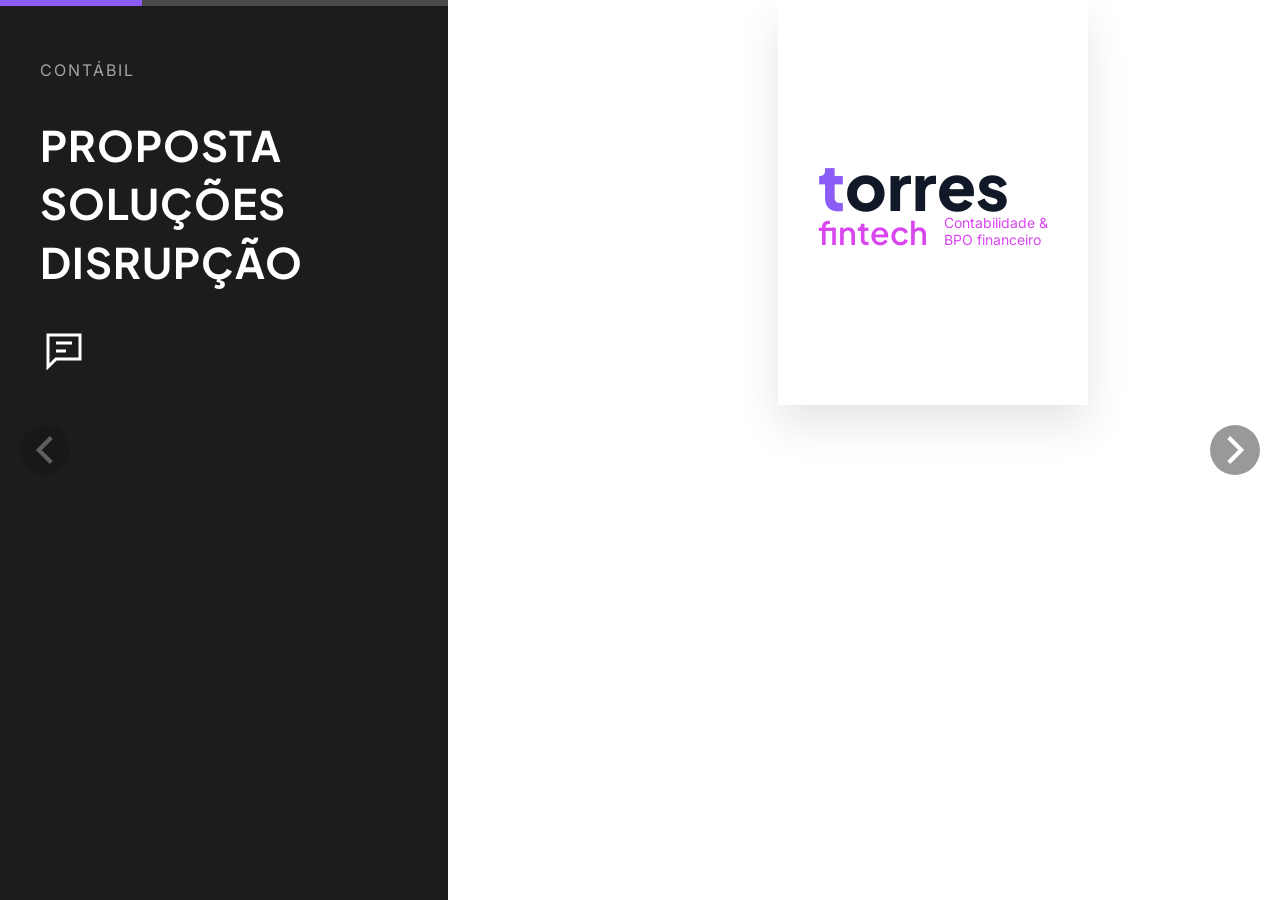
<file: proposta.html>
<!DOCTYPE html>
<html lang="pt-BR">
<head>
    <meta charset="UTF-8">
    <meta name="viewport" content="width=device-width, initial-scale=1.0, maximum-scale=1.0, user-scalable=no">
    <title>Proposta | Torres Fintech</title>
    <!-- Fontes (Google Fonts) -->
    <link rel="preconnect" href="https://fonts.googleapis.com">
    <link rel="preconnect" href="https://fonts.gstatic.com" crossorigin>
    <link href="https://fonts.googleapis.com/css2?family=Inter:wght@300;400;500;600;700;800;900&family=Plus+Jakarta+Sans:wght@400;500;600;700;800;900&display=swap" rel="stylesheet">
    <!-- Estilos específicos da apresentação -->
    <link rel="stylesheet" href="proposta.css?v=3">
</head>
<body>
    <div class="presentation-container" id="presentation">
        
        <!-- Barra superior de progresso -->
        <div class="progress-bar">
            <div class="progress-fill" id="progressFill"></div>
        </div>

        <!-- Botões de navegação lateral -->
        <button class="nav-btn prev-btn" id="prevBtn" aria-label="Slide anterior">
            <svg viewBox="0 0 24 24" fill="none" stroke="currentColor" stroke-width="2"><polyline points="15 18 9 12 15 6"></polyline></svg>
        </button>
        <button class="nav-btn next-btn" id="nextBtn" aria-label="Próximo slide">
            <svg viewBox="0 0 24 24" fill="none" stroke="currentColor" stroke-width="2"><polyline points="9 18 15 12 9 6"></polyline></svg>
        </button>

        <!-- WRAPPER DOS SLIDES -->
        <div class="slides-wrapper" id="slidesWrapper">
            
            <!-- SLIDE 1: CAPA -->
            <section class="slide slide-cover">
                <div class="cover-bg" style="background-image: url('https://images.unsplash.com/photo-1554224155-6726b3ff858f?q=80&w=2672&auto=format&fit=crop');"></div>
                <div class="cover-content">
                    <div class="cover-sidebar">
                        <div class="sidebar-top">
                            <span class="eyebrow-text">CONTÁBIL</span>
                            <div class="title-stack">
                                <h1>PROPOSTA</h1>
                                <h1>SOLUÇÕES</h1>
                                <h1>DISRUPÇÃO</h1>
                            </div>
                            <div class="icon-chat">
                                <svg viewBox="0 0 24 24" fill="none" stroke="white" stroke-width="1.5">
                                    <path d="M4 4h16v12H8l-4 4V4z"/>
                                    <path d="M8 8h8M8 12h5"/>
                                </svg>
                            </div>
                        </div>
                    </div>
                    <div class="cover-brand">
                        <div class="brand-box">
                            <div class="brand-logo">
                                <span class="logo-t">t</span>orres
                            </div>
                            <div class="brand-subtitle">
                                <span class="fintech">fintech</span>
                                <span class="desc">Contabilidade &<br>BPO financeiro</span>
                            </div>
                        </div>
                    </div>
                </div>
            </section>

            <!-- SLIDE 2: TRANSIÇÃO -->
            <section class="slide slide-transition">
                <div class="transition-bar"></div>
                <div class="transition-content">
                    <h2>Soluções<br>Propostas:</h2>
                </div>
            </section>

            <!-- SLIDE 3: SOLUÇÕES CONTÁBEIS (Parte 1) -->
            <section class="slide slide-content-split">
                <div class="split-left" style="background-image: url('https://images.unsplash.com/photo-1450101499163-c8848c66ca85?q=80&w=2670&auto=format&fit=crop');"></div>
                <div class="split-right">
                    <div class="slide-header">
                        <h2>SOLUÇÕES<br>CONTÁBEIS</h2>
                    </div>
                    <div class="content-grid single-col-grid">
                        <div class="feature-card">
                            <div class="icon-wrapper">
                                <svg viewBox="0 0 24 24" fill="none" stroke="currentColor" stroke-width="2"><path d="M4 4h16v16H4z"/><path d="M4 8h16"/><path d="M8 4v4"/></svg>
                            </div>
                            <div class="feature-text">
                                <h3>Gestão Fiscal Inteligente</h3>
                                <ul>
                                    <li>Apuração de tributos com foco na economia legal de impostos e análise de oportunidades de planejamento tributário.</li>
                                    <li>Emissão e entrega de guias e obrigações acessórias (SPED, DCTF, EFD, etc.) sem atrasos.</li>
                                    <li>Monitoramento constante da legislação para que sua empresa esteja sempre regularizada.</li>
                                </ul>
                            </div>
                        </div>

                        <div class="feature-card">
                            <div class="icon-wrapper">
                                <svg viewBox="0 0 24 24" fill="none" stroke="currentColor" stroke-width="2"><path d="M17 21v-2a4 4 0 0 0-4-4H5a4 4 0 0 0-4 4v2"/><circle cx="9" cy="7" r="4"/><path d="M23 21v-2a4 4 0 0 0-3-3.87"/><path d="M16 3.13a4 4 0 0 1 0 7.75"/></svg>
                            </div>
                            <div class="feature-text">
                                <h3>Departamento Pessoal Sem Dor de Cabeça</h3>
                                <ul>
                                    <li>Processamento completo da folha de pagamento, encargos e benefícios.</li>
                                    <li>Cumprimento rigoroso das obrigações trabalhistas e previdenciárias (eSocial, GFIP, IRRF).</li>
                                    <li>Apoio em convenções coletivas e dúvidas do dia a dia.</li>
                                </ul>
                            </div>
                        </div>
                    </div>
                </div>
            </section>

            <!-- SLIDE 4: SOLUÇÕES CONTÁBEIS (Parte 2) -->
            <section class="slide slide-content-split">
                <div class="split-left" style="background-image: url('https://images.unsplash.com/photo-1554224154-26032ffc0d07?q=80&w=2626&auto=format&fit=crop');"></div>
                <div class="split-right">
                    <div class="slide-header">
                        <h2>SOLUÇÕES<br>CONTÁBEIS</h2>
                    </div>
                    <div class="content-grid single-col-grid">
                        <div class="feature-card">
                            <div class="icon-wrapper">
                                <svg viewBox="0 0 24 24" fill="none" stroke="currentColor" stroke-width="2"><path d="M14 2H6a2 2 0 0 0-2 2v16a2 2 0 0 0 2 2h12a2 2 0 0 0 2-2V8z"/><polyline points="14 2 14 8 20 8"/><path d="M9 15L11 17L15 13"/></svg>
                            </div>
                            <div class="feature-text">
                                <h3>Área de Legalização</h3>
                                <ul>
                                    <li>Abertura, alteração e baixa de empresas em todos os órgãos competentes.</li>
                                    <li>Obtenção de alvarás e licenças, e regularização de pendências cadastrais.</li>
                                    <li>Orientação e execução de processos para regimes tributários (Simples Nacional, Presumido, Real).</li>
                                </ul>
                            </div>
                        </div>

                        <div class="feature-card">
                            <div class="icon-wrapper">
                                <svg viewBox="0 0 24 24" fill="none" stroke="currentColor" stroke-width="2"><path d="M2 3h6a4 4 0 0 1 4 4v14a3 3 0 0 0-3-3H2z"/><path d="M22 3h-6a4 4 0 0 0-4 4v14a3 3 0 0 1 3-3h7z"/></svg>
                            </div>
                            <div class="feature-text">
                                <h3>Área Contábil</h3>
                                <ul>
                                    <li>Escrituração contábil completa de acordo com as normas vigentes.</li>
                                    <li>Elaboração de balancetes, balanços e demonstrações financeiras.</li>
                                    <li>Apuração de resultados, emissão de relatórios gerenciais e atendimento a auditorias.</li>
                                </ul>
                            </div>
                        </div>
                    </div>
                </div>
            </section>

            <!-- SLIDE 5: BPO FINANCEIRO (Parte 1) -->
            <section class="slide slide-content-split slide-bpo">
                <div class="split-left" style="background-image: url('https://images.unsplash.com/photo-1460925895917-afdab827c52f?q=80&w=2426&auto=format&fit=crop');"></div>
                <div class="split-right">
                    <div class="slide-header">
                        <h2>BPO<br>FINANCEIRO</h2>
                        <span class="header-subtitle">GESTÃO E ESTRATÉGIA</span>
                    </div>
                    <div class="content-grid single-col-grid">
                        <div class="feature-card">
                            <div class="icon-wrapper">
                                <svg viewBox="0 0 24 24" fill="none" stroke="currentColor" stroke-width="2"><polyline points="22 12 18 12 15 21 9 3 6 12 2 12"></polyline></svg>
                            </div>
                            <div class="feature-text">
                                <h3>Análise e Planejamento Estratégico</h3>
                                <ul>
                                    <li>Diagnóstico e organização financeira detalhada.</li>
                                    <li>Posicionamento de mercado estratégico e definição de metas para crescimento sustentável.</li>
                                </ul>
                            </div>
                        </div>

                        <div class="feature-card">
                            <div class="icon-wrapper">
                                <svg viewBox="0 0 24 24" fill="none" stroke="currentColor" stroke-width="2"><rect x="2" y="2" width="20" height="8" rx="2" ry="2"></rect><rect x="2" y="14" width="20" height="8" rx="2" ry="2"></rect><line x1="6" y1="6" x2="6.01" y2="6"></line><line x1="6" y1="18" x2="6.01" y2="18"></line></svg>
                            </div>
                            <div class="feature-text">
                                <h3>Estruturação de Processos</h3>
                                <ul>
                                    <li>Implantação de processos internos eficientes e métricas de gestão.</li>
                                    <li>Definição e acompanhamento de OKRs e KPIs estratégicos.</li>
                                </ul>
                            </div>
                        </div>
                        
                        <div class="feature-card">
                            <div class="icon-wrapper">
                                <svg viewBox="0 0 24 24" fill="none" stroke="currentColor" stroke-width="2"><path d="M14 2H6a2 2 0 0 0-2 2v16a2 2 0 0 0 2 2h12a2 2 0 0 0 2-2V8z"></path><polyline points="14 2 14 8 20 8"></polyline><line x1="16" y1="13" x2="8" y2="13"></line><line x1="16" y1="17" x2="8" y2="17"></line><polyline points="10 9 9 9 8 9"></polyline></svg>
                            </div>
                            <div class="feature-text">
                                <h3>Gestão Financeira de Contratos</h3>
                                <ul>
                                    <li>Controle de vigências, vencimentos e conferência de condições.</li>
                                </ul>
                            </div>
                        </div>
                    </div>
                </div>
            </section>

            <!-- SLIDE 6: BPO FINANCEIRO (Parte 2) -->
            <section class="slide slide-content-split slide-bpo">
                <div class="split-left" style="background-image: url('https://images.unsplash.com/photo-1551288049-bebda4e38f71?q=80&w=2670&auto=format&fit=crop');"></div>
                <div class="split-right">
                    <div class="slide-header">
                        <h2>BPO<br>FINANCEIRO</h2>
                        <span class="header-subtitle">CONTROLE E RESULTADOS</span>
                    </div>
                    <div class="content-grid single-col-grid">
                        <div class="feature-card">
                            <div class="icon-wrapper">
                                <svg viewBox="0 0 24 24" fill="none" stroke="currentColor" stroke-width="2"><path d="M3 3v18h18"/><path d="M18 17V9"/><path d="M13 17V5"/><path d="M8 17v-3"/></svg>
                            </div>
                            <div class="feature-text">
                                <h3>Análise Avançada e Dashboards</h3>
                                <ul>
                                    <li>Relatórios visuais e dinâmicos para uma tomada de decisão assertiva.</li>
                                    <li>Acompanhamento em tempo real de indicadores financeiros.</li>
                                </ul>
                            </div>
                        </div>

                        <div class="feature-card">
                            <div class="icon-wrapper">
                                <svg viewBox="0 0 24 24" fill="none" stroke="currentColor" stroke-width="2"><path d="M21 12V7H5a2 2 0 0 1 0-4h14v4"/><path d="M3 5v14a2 2 0 0 0 2 2h16v-5"/><path d="M18 12a2 2 0 0 0 0 4h4v-4Z"/></svg>
                            </div>
                            <div class="feature-text">
                                <h3>Contas a Pagar e Receber</h3>
                                <ul>
                                    <li>Organização, agendamento de pagamentos e validação de boletos.</li>
                                    <li>Emissão de cobranças, baixas financeiras e controle de inadimplência.</li>
                                </ul>
                            </div>
                        </div>

                        <div class="feature-card">
                            <div class="icon-wrapper">
                                <svg viewBox="0 0 24 24" fill="none" stroke="currentColor" stroke-width="2"><polyline points="20 6 9 17 4 12"></polyline></svg>
                            </div>
                            <div class="feature-text">
                                <h3>Conciliação Bancária 100% Automática</h3>
                                <ul>
                                    <li>Processo realizado por especialistas, garantindo agilidade e zero erros.</li>
                                </ul>
                            </div>
                        </div>
                    </div>
                </div>
            </section>

            <!-- SLIDE 5: HONORÁRIOS -->
            <section class="slide slide-pricing">
                <div class="pricing-header">
                    <div class="brand-logo-small">
                        <span class="logo-t">t</span>orres<span class="fintech">fintech</span>
                        <div class="logo-subtitle">Contabilidade & BPO financeiro</div>
                    </div>
                    <h2 class="slide-title-purple">PROPOSTA 01</h2>
                </div>
                
                <div class="pricing-content">
                    <h3 class="slide-subtitle-purple">HONORÁRIOS</h3>
                    
                    <div class="pricing-table">
                        <div class="pricing-row">
                            <span class="pricing-desc">CONTABILIDADE (HOLGING + CNPJ SIMPLES + RURAL)</span>
                            <span class="pricing-value">R$ 1600,00</span>
                        </div>
                        <div class="pricing-row">
                            <span class="pricing-desc">BPO FINANCEIRO</span>
                            <span class="pricing-value">R$ 2200,00</span>
                        </div>
                        <div class="pricing-total">
                            <span class="total-label">TOTAL:</span>
                            <span class="total-value">R$ 3.800,00</span>
                        </div>
                    </div>

                    <div class="pricing-footer">
                        <div class="footer-col">
                            <h4>Formas de Pagamento</h4>
                            <p>Boleto ou PIX</p>
                        </div>
                        <div class="footer-col">
                            <h4>Pagamento</h4>
                            <p>R$ 3.800,00 mensal (boleto ou PIX)</p>
                        </div>
                    </div>
                </div>
                
                <div class="watermark-t">t</div>
            </section>

            <!-- SLIDE 8: TERMOS DEFINIDOS (Parte 1) -->
            <section class="slide slide-terms">
                <div class="terms-header">
                    <div class="terms-bg" style="background-image: url('https://images.unsplash.com/photo-1556761175-5973dc0f32d7?q=80&w=2532&auto=format&fit=crop');"></div>
                    <div class="terms-title-shape">
                        <h2>Termos Definidos</h2>
                    </div>
                </div>

                <div class="terms-content terms-cards">
                    <div class="term-card">
                        <div class="icon-wrapper">
                            <svg viewBox="0 0 24 24" fill="none" stroke="currentColor" stroke-width="2"><path d="M12 2v20M17 5H9.5a3.5 3.5 0 0 0 0 7h5a3.5 3.5 0 0 1 0 7H6"/></svg>
                        </div>
                        <div class="term-text">
                            <h4>Implantação do BPO Financeiro</h4>
                            <p>Liberação dos acessos secundários necessários e alinhamento metodológico. Prazo máximo: 30/12/2025.</p>
                        </div>
                    </div>

                    <div class="term-card">
                        <div class="icon-wrapper">
                            <svg viewBox="0 0 24 24" fill="none" stroke="currentColor" stroke-width="2"><path d="M5 22h14"/><path d="M5 2h14"/><path d="M17 22v-4.172a2 2 0 0 0-.586-1.414L12 12l-4.414 4.414A2 2 0 0 0 7 17.828V22"/><path d="M7 2v4.172a2 2 0 0 0 .586 1.414L12 12l4.414-4.414A2 2 0 0 0 17 6.172V2"/></svg>
                        </div>
                        <div class="term-text">
                            <h4>Transição da Contabilidade</h4>
                            <p>Parametrização contábil em nosso sistema (Fiscal, DP, Contábil). Prazo de conclusão: 10/01/2026.</p>
                        </div>
                    </div>
                    
                    <div class="term-card">
                        <div class="icon-wrapper">
                            <svg viewBox="0 0 24 24" fill="none" stroke="currentColor" stroke-width="2"><polygon points="12 2 15.09 8.26 22 9.27 17 14.14 18.18 21.02 12 17.77 5.82 21.02 7 14.14 2 9.27 8.91 8.26 12 2"/></svg>
                        </div>
                        <div class="term-text">
                            <h4>Início da Operação e Responsabilidade</h4>
                            <p>O BPO Financeiro inicia em 01/02/2026. A responsabilidade fiscal e contábil será assumida a partir da competência fevereiro/2026.</p>
                        </div>
                    </div>
                </div>
            </section>

            <!-- SLIDE 9: TERMOS DEFINIDOS (Parte 2) -->
            <section class="slide slide-terms">
                <div class="terms-header">
                    <div class="terms-bg" style="background-image: url('https://images.unsplash.com/photo-1600880292203-757bb62b4baf?q=80&w=2670&auto=format&fit=crop');"></div>
                    <div class="terms-title-shape">
                        <h2>Alinhamentos Finais</h2>
                    </div>
                </div>

                <div class="terms-content terms-cards">
                    <div class="term-card">
                        <div class="icon-wrapper">
                            <svg viewBox="0 0 24 24" fill="none" stroke="currentColor" stroke-width="2"><path d="M17 21v-2a4 4 0 0 0-4-4H5a4 4 0 0 0-4 4v2"/><circle cx="9" cy="7" r="4"/><path d="M23 21v-2a4 4 0 0 0-3-3.87"/><path d="M16 3.13a4 4 0 0 1 0 7.75"/></svg>
                        </div>
                        <div class="term-text">
                            <h4>Reuniões de Alinhamento</h4>
                            <p>As reuniões sempre acontecerão na primeira semana após o fechamento mensal das conciliações do BPO.</p>
                        </div>
                    </div>

                    <div class="term-card">
                        <div class="icon-wrapper">
                            <svg viewBox="0 0 24 24" fill="none" stroke="currentColor" stroke-width="2"><path d="M20.59 13.41l-7.17 7.17a2 2 0 0 1-2.83 0L2 12V2h10l8.59 8.59a2 2 0 0 1 0 2.82z"/><line x1="7" y1="7" x2="7.01" y2="7"/></svg>
                        </div>
                        <div class="term-text">
                            <h4>Isenção de Custos Extras</h4>
                            <p>Não cobramos honorários de 13º salário. Nosso preço já reflete o valor total anual sem surpresas no fim de ano.</p>
                        </div>
                    </div>
                </div>

                <div class="watermark-t-small">
                    <span class="t-black">t</span><span class="t-purple"></span>
                </div>

                <div class="terms-footer">
                    (83) 99634-8370 | ALTO BRANCO - C.GRANDE, PB | @THIAGOTORRESCONTADOR
                </div>
            </section>

        </div>
    </div>

    <!-- Script de navegação dos slides -->
    <script src="proposta.js?v=2"></script>
</body>
</html>
</file>
<file: proposta.css>
/* RESET E VARIÁVEIS BÁSICAS */
:root {
    --purple: #8B5CF6;
    --purple-dark: #6D28D9;
    --black: #111827;
    --dark: #1F2937;
    --white: #FFFFFF;
    --gray-light: #F3F4F6;
    --text-main: #374151;
    --font-display: 'Plus Jakarta Sans', sans-serif;
    --font-body: 'Inter', sans-serif;
}

* {
    margin: 0;
    padding: 0;
    box-sizing: border-box;
}

body {
    font-family: var(--font-body);
    color: var(--text-main);
    overflow: hidden; /* Impede scroll vertical na página toda */
    background-color: var(--black);
}

/* CONTAINER PRINCIPAL DO CARROSSEL */
.presentation-container {
    width: 100vw;
    height: 100vh;
    position: relative;
    overflow: hidden;
}

.slides-wrapper {
    display: flex;
    width: 100vw;
    height: 100vh;
    transition: transform 0.6s cubic-bezier(0.22, 1, 0.36, 1);
}

.slide {
    min-width: 100vw;
    height: 100vh;
    position: relative;
    background-color: var(--white);
    display: flex;
    overflow-y: auto; /* Permite scroll interno se o conteúdo for maior que a tela */
    overflow-x: hidden;
}

/* PROGRESS BAR */
.progress-bar {
    position: fixed;
    top: 0;
    left: 0;
    width: 100%;
    height: 6px;
    background: rgba(255, 255, 255, 0.2);
    z-index: 100;
}

.progress-fill {
    height: 100%;
    background: var(--purple);
    width: 0%;
    transition: width 0.6s ease;
}

/* NAVIGATION BUTTONS */
.nav-btn {
    position: fixed;
    top: 50%;
    transform: translateY(-50%);
    background: rgba(0, 0, 0, 0.4);
    color: white;
    border: none;
    width: 50px;
    height: 50px;
    border-radius: 50%;
    display: flex;
    align-items: center;
    justify-content: center;
    cursor: pointer;
    z-index: 90;
    transition: background 0.3s;
}

.nav-btn:hover {
    background: rgba(0, 0, 0, 0.8);
}

.prev-btn { left: 20px; }
.next-btn { right: 20px; }

/* ==============================================================
   SLIDE 1: CAPA
   ============================================================== */
.slide-cover {
    flex-direction: column;
}

.cover-bg {
    position: absolute;
    top: 0;
    left: 0;
    width: 100%;
    height: 100%;
    background-size: cover;
    background-position: center;
    z-index: 1;
}

.cover-content {
    position: relative;
    z-index: 2;
    display: flex;
    width: 100%;
    height: 100%;
}

.cover-sidebar {
    width: 35%;
    max-width: 500px;
    background: #1C1C1C;
    height: 100%;
    padding: 60px 40px;
    display: flex;
    flex-direction: column;
    justify-content: space-between;
}

.sidebar-top .eyebrow-text {
    color: #A3A3A3;
    font-size: 16px;
    letter-spacing: 2px;
    margin-bottom: 40px;
    display: block;
}

.title-stack h1 {
    font-family: var(--font-display);
    color: white;
    font-size: 42px;
    font-weight: 700;
    line-height: 1.2;
    margin-bottom: 8px;
    letter-spacing: 1px;
}

.icon-chat {
    margin-top: 40px;
    width: 48px;
    height: 48px;
}

.cover-brand {
    position: absolute;
    top: 0;
    right: 15%;
    background: white;
    padding: 60px 40px;
    height: 45%;
    display: flex;
    align-items: center;
    box-shadow: 0 20px 40px rgba(0,0,0,0.1);
}

.brand-logo {
    font-family: var(--font-display);
    font-size: 64px;
    font-weight: 800;
    color: var(--black);
    line-height: 1;
}

.logo-t {
    color: var(--purple);
}

.brand-subtitle {
    display: flex;
    align-items: center;
    gap: 16px;
    margin-top: -5px;
}

.brand-subtitle .fintech {
    color: #D946EF;
    font-family: var(--font-display);
    font-size: 32px;
    font-weight: 600;
}

.brand-subtitle .desc {
    color: #D946EF;
    font-size: 14px;
    line-height: 1.2;
}

/* ==============================================================
   SLIDE 2: TRANSIÇÃO
   ============================================================== */
.slide-transition {
    flex-direction: column;
    justify-content: center;
    align-items: center;
}

.transition-bar {
    position: absolute;
    top: 0;
    left: 20%;
    width: 60%;
    height: 40px;
    background: var(--purple);
}

.transition-content h2 {
    font-family: var(--font-display);
    font-size: 80px;
    font-weight: 800;
    color: #3f3f46;
    line-height: 1.1;
    text-align: center;
}

/* ==============================================================
   SLIDES 3 & 4: CONTEÚDO SPLIT (Imagem Esquerda, Texto Direita)
   ============================================================== */
.slide-content-split {
    display: flex;
}

.split-left {
    width: 35%;
    height: 100%;
    background-size: cover;
    background-position: center;
    position: relative;
}



.split-right {
    width: 65%;
    height: 100%;
    padding: 60px 80px;
    overflow-y: auto;
    background-color: #f8fafc;
}

.slide-header {
    margin-bottom: 50px;
}

.slide-header h2 {
    font-family: var(--font-display);
    font-size: 48px;
    font-weight: 800;
    color: #1f2937;
    line-height: 1.2;
    letter-spacing: 2px;
}

.header-subtitle {
    display: block;
    margin-top: 10px;
    font-weight: 700;
    letter-spacing: 1.5px;
    color: #4b5563;
}

.content-grid {
    display: grid;
    grid-template-columns: 1fr 1fr;
    gap: 40px;
}

.single-col-grid {
    grid-template-columns: 1fr;
    gap: 24px;
}

.feature-card {
    display: flex;
    align-items: flex-start;
    gap: 24px;
    background: #ffffff;
    padding: 30px;
    border-radius: 16px;
    box-shadow: 0 4px 20px rgba(0, 0, 0, 0.03);
    border: 1px solid transparent;
    transition: transform 0.3s, box-shadow 0.3s, border-color 0.3s;
}

.feature-card:hover {
    transform: translateY(-4px);
    box-shadow: 0 12px 24px rgba(0,0,0,0.05);
    border-color: #d8b4fe;
}

.icon-wrapper {
    width: 60px;
    height: 60px;
    background: #f3e8ff;
    border-radius: 12px;
    display: flex;
    align-items: center;
    justify-content: center;
    flex-shrink: 0;
}

.icon-wrapper svg {
    width: 32px;
    height: 32px;
    color: var(--purple);
}

.feature-text h3 {
    font-size: 20px;
    font-weight: 800;
    margin-bottom: 12px;
    color: #111827;
}

.feature-text ul {
    list-style: none;
    padding-left: 0;
}

.feature-text li {
    font-size: 15px;
    line-height: 1.6;
    margin-bottom: 12px;
    color: #4b5563;
    position: relative;
    padding-left: 20px;
}

.feature-text li::before {
    content: '•';
    color: var(--purple);
    font-weight: bold;
    position: absolute;
    left: 0;
    font-size: 18px;
}

/* ==============================================================
   SLIDE 5: HONORÁRIOS
   ============================================================== */
.slide-pricing {
    flex-direction: column;
    padding: 80px 10%;
    background-image: radial-gradient(circle at top left, #f9fafb, #ffffff);
}

.pricing-header {
    display: flex;
    flex-direction: column;
    align-items: center;
    margin-bottom: 60px;
}

.brand-logo-small {
    text-align: center;
    font-family: var(--font-display);
    font-size: 48px;
    font-weight: 800;
    color: var(--black);
    line-height: 1;
}

.brand-logo-small .fintech {
    color: #D946EF;
}

.logo-subtitle {
    font-size: 12px;
    color: #D946EF;
    font-family: var(--font-body);
}

.slide-title-purple {
    margin-top: 40px;
    color: var(--purple);
    font-family: var(--font-display);
    font-size: 32px;
    font-weight: 800;
}

.slide-subtitle-purple {
    color: var(--purple);
    font-family: var(--font-display);
    font-size: 24px;
    font-weight: 800;
    margin-bottom: 40px;
}

.pricing-content {
    max-width: 800px;
    margin: 0 auto;
    width: 100%;
}

.pricing-table {
    width: 100%;
    margin-bottom: 60px;
}

.pricing-row {
    display: flex;
    justify-content: space-between;
    padding: 20px 0;
    border-bottom: 1px dashed #d1d5db;
}

.pricing-desc {
    color: #9ca3af;
    font-weight: 500;
    letter-spacing: 1px;
}

.pricing-value {
    color: #a78bfa;
    font-style: italic;
    font-weight: 500;
}

.pricing-total {
    display: flex;
    justify-content: flex-end;
    align-items: center;
    gap: 40px;
    padding-top: 30px;
}

.total-label {
    color: var(--purple);
    font-weight: 800;
    font-style: italic;
    letter-spacing: 2px;
}

.total-value {
    font-family: var(--font-display);
    font-size: 42px;
    font-weight: 900;
    color: #4b5563;
}

.pricing-footer {
    display: flex;
    justify-content: space-between;
    margin-top: 80px;
}

.footer-col h4 {
    color: var(--purple);
    font-size: 20px;
    margin-bottom: 12px;
}

.footer-col p {
    color: #d1d5db;
}

.watermark-t {
    position: absolute;
    bottom: 40px;
    right: 80px;
    font-family: var(--font-display);
    font-size: 120px;
    font-weight: 900;
    line-height: 1;
    color: var(--black);
}

.watermark-t::after {
    content: '';
    position: absolute;
    top: 20px;
    right: -10px;
    width: 30px;
    height: 10px;
    background: #D946EF;
}

/* ==============================================================
   SLIDE 6: TERMOS DEFINIDOS
   ============================================================== */
.slide-terms {
    flex-direction: column;
}

.terms-header {
    height: 30%;
    position: relative;
    width: 100%;
}

.terms-bg {
    width: 100%;
    height: 100%;
    background-size: cover;
    background-position: center;
}

.terms-title-shape {
    position: absolute;
    bottom: 0;
    left: 0;
    background: var(--purple);
    padding: 30px 60px;
    clip-path: polygon(0 0, 90% 0, 100% 100%, 0% 100%);
    width: 60%;
}

.terms-title-shape h2 {
    color: white;
    font-family: var(--font-display);
    font-size: 48px;
    font-weight: 800;
}

.terms-content {
    padding: 40px 60px;
    flex: 1;
    overflow-y: auto;
    background-color: #f8fafc;
}

.terms-cards {
    display: grid;
    grid-template-columns: 1fr;
    gap: 20px;
    padding-top: 20px;
}

.term-card {
    display: flex;
    align-items: flex-start;
    gap: 20px;
    background: #ffffff;
    padding: 24px;
    border-radius: 12px;
    box-shadow: 0 4px 20px rgba(0, 0, 0, 0.03);
    border: 1px solid transparent;
    transition: transform 0.2s, box-shadow 0.2s, border-color 0.2s;
}

.term-card:hover {
    transform: translateY(-2px);
    box-shadow: 0 10px 15px -3px rgba(0, 0, 0, 0.05);
    border-color: #d8b4fe;
}

.term-text h4 {
    font-size: 18px;
    font-weight: 800;
    color: #111827;
    margin-bottom: 8px;
}

.term-text p {
    font-size: 15px;
    color: #4b5563;
    line-height: 1.6;
}

.watermark-t-small {
    position: absolute;
    bottom: 80px;
    right: 40px;
    font-family: var(--font-display);
    font-size: 80px;
    font-weight: 900;
    line-height: 1;
}

.watermark-t-small .t-black {
    color: var(--black);
}

.watermark-t-small::after {
    content: '';
    position: absolute;
    top: 15px;
    right: -5px;
    width: 20px;
    height: 8px;
    background: #D946EF;
}

.terms-footer {
    background: #27272a;
    color: white;
    text-align: center;
    padding: 16px;
    font-size: 13px;
    font-weight: 600;
    letter-spacing: 1px;
    margin-top: auto;
}

/* ==============================================================
   RESPONSIVIDADE (MOBILE)
   ============================================================== */
@media (max-width: 1024px) {
    .content-grid {
        grid-template-columns: 1fr;
        gap: 24px;
    }
    
    .split-left {
        width: 30%;
    }
    .split-right {
        width: 70%;
        padding: 40px;
    }
    
    .cover-brand {
        right: 5%;
        padding: 40px 20px;
    }
}

@media (max-width: 768px) {
    .slide-content-split {
        flex-direction: column;
    }
    
    .split-left {
        width: 100%;
        height: 200px;
        flex-shrink: 0;
    }
    
    .split-right {
        width: 100%;
        padding: 30px 20px;
        height: calc(100vh - 200px);
    }
    
    .split-left::after {
        display: none;
    }
    
    .split-left::before {
        display: none;
    }
    
    .cover-content {
        flex-direction: column;
    }
    
    .cover-sidebar {
        width: 100%;
        height: 50%;
        padding: 30px 20px;
    }
    
    .cover-brand {
        position: relative;
        width: 100%;
        height: 50%;
        right: auto;
        padding: 30px 20px;
    }
    
    .transition-content h2 {
        font-size: 48px;
    }
    
    .slide-pricing {
        padding: 40px 20px;
    }
    
    .pricing-footer {
        flex-direction: column;
        gap: 30px;
    }
    
    .terms-title-shape {
        width: 90%;
        padding: 20px;
    }
    
    .terms-title-shape h2 {
        font-size: 32px;
    }
    
    .terms-content {
        padding: 30px 20px;
    }
    
    .nav-btn {
        width: 40px;
        height: 40px;
        bottom: 20px;
        top: auto;
        transform: none;
    }
    
    .prev-btn { left: 10px; }
    .next-btn { right: 10px; }
}
</file>
